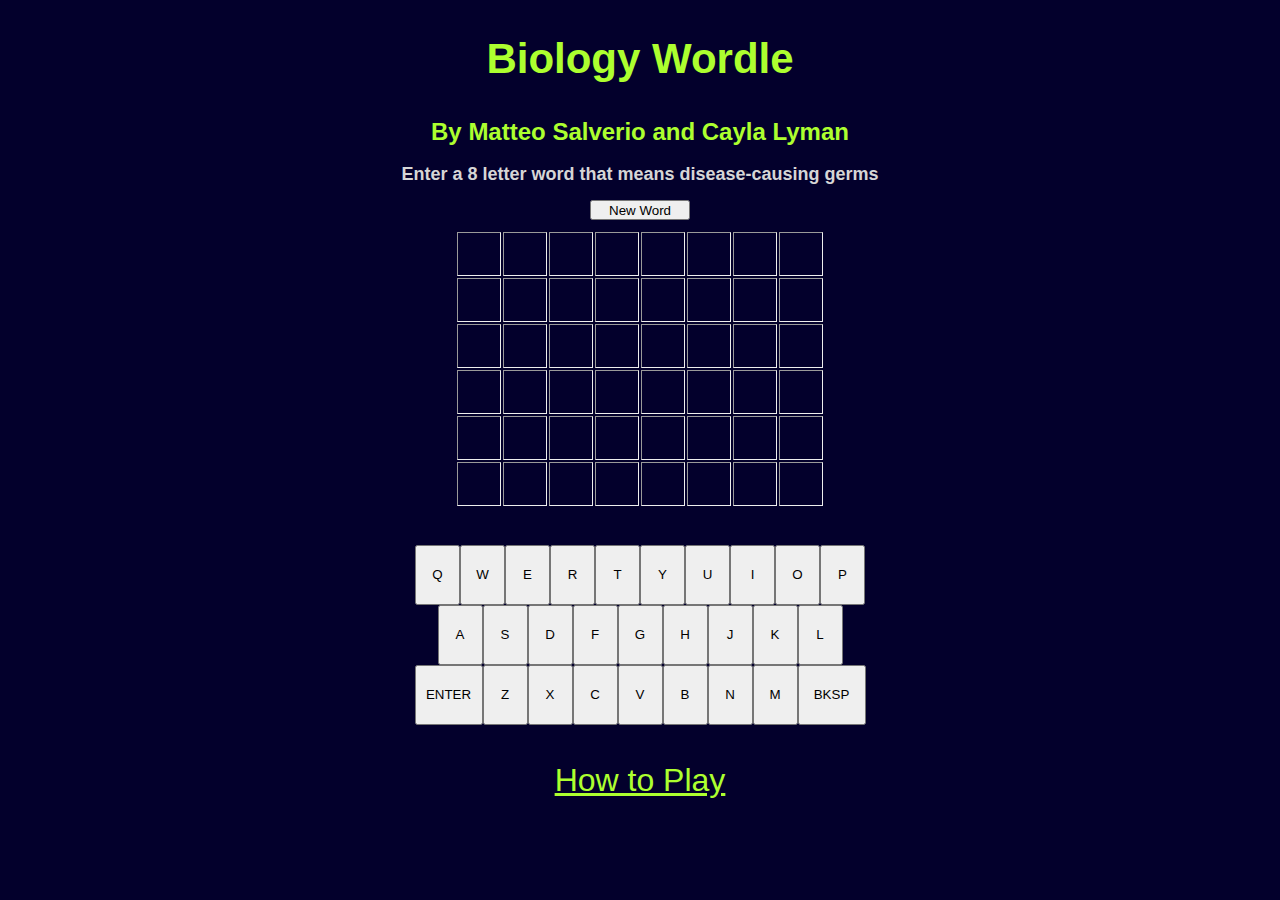
<file: index.html>
<!DOCTYPE HTML>
<html>
<title>Biology Wordle</title>
<link rel="stylesheet" href="style.css">

<body>

  <h2 style="font-weight: bolder;">Biology Wordle</h2>
  <h4 style="margin-bottom: 1px;">By Matteo Salverio and Cayla Lyman</h4>
  <h3 id="label" style="margin-bottom: 1px;"></h3>
  <button id="refresh" style="height: 20px; width: 100px; margin-top: 1px; margin-bottom: 10px;" onclick="RefreshPage();">New Word</button>
  <div id="tableDiv"></div>
  <br>
  <div id="keysDiv"></div>
  <br>
  <a href="https://matteosalverio.github.io/BiologyWordle/Tutorial.html">How to Play</a>

  <script src="Wordle.js"></script>

</body>

</html>
</file>
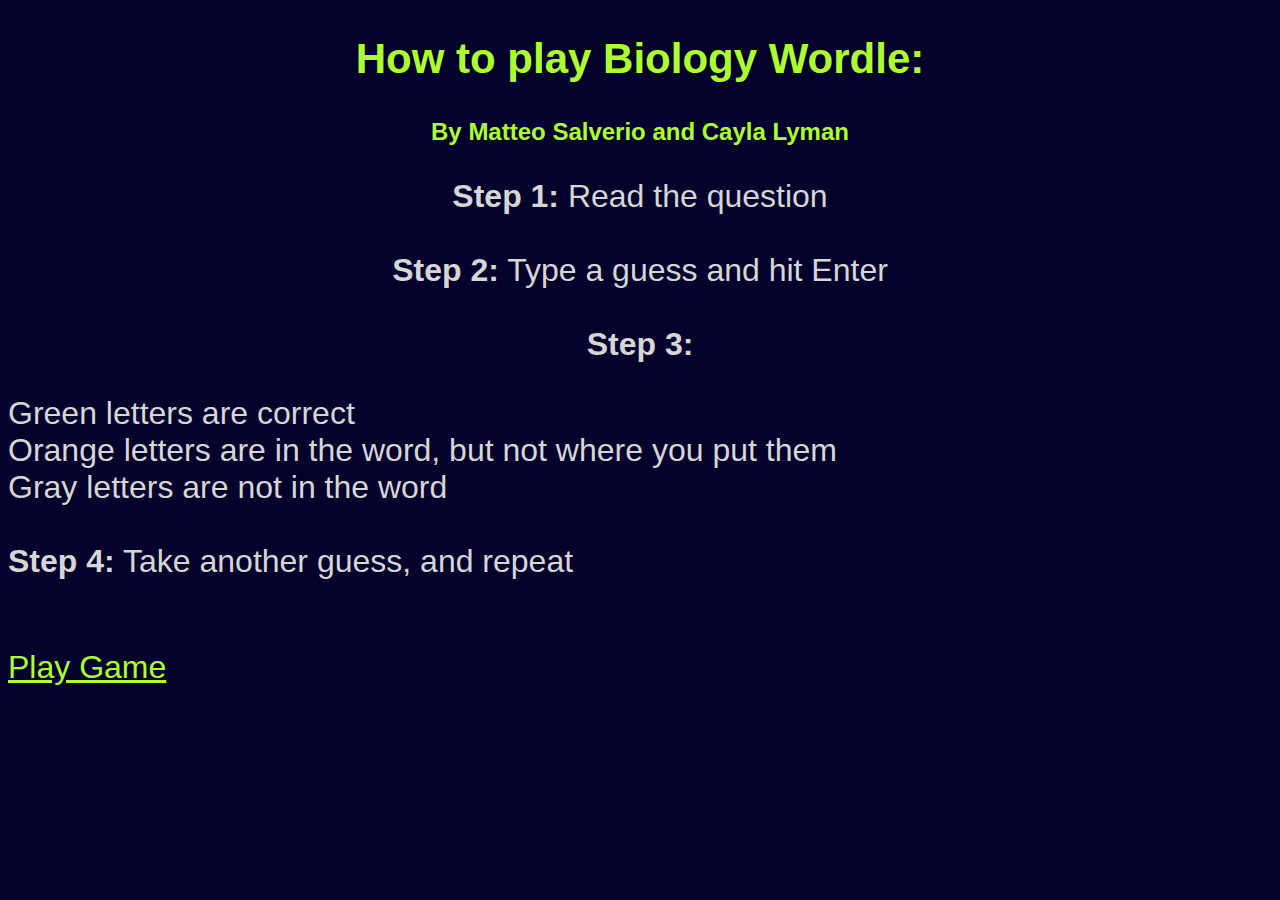
<file: Tutorial.html>
<!DOCTYPE HTML>
<html>
<title>How to play | Biology Wordle</title>
<link rel="stylesheet" href="style.css">

<body style="text-align: center;">

    <h2>How to play Biology Wordle:</h2>
    <h4>By Matteo Salverio and Cayla Lyman</h4>
    <p>
        <b>Step 1:</b>
        Read the question
        <br><br>
        <b>Step 2:</b>
        Type a guess and hit Enter
        <br><br>
        <b>Step 3:</b>
            <li>Green letters are correct
            <li>Orange letters are in the word, but not where you put them
            <li>Gray letters are not in the word
        <br><br>
        <b>Step 4:</b>
        Take another guess, and repeat
    </p>
    <br>
    <a href="https://matteosalverio.github.io/BiologyWordle/index.html">Play Game</a>
</body>

</html>
</file>
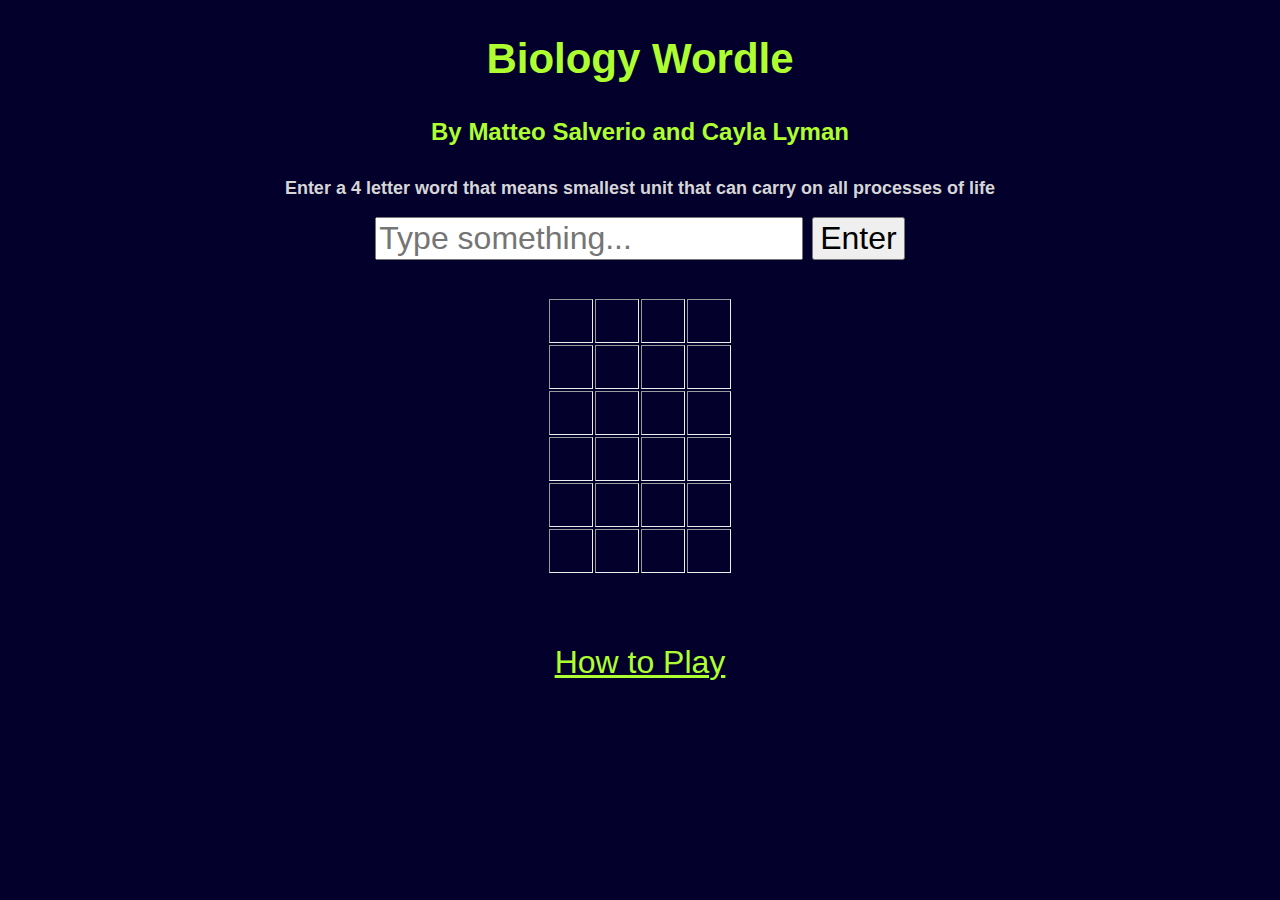
<file: Wordle.html>
<!DOCTYPE HTML>
<html>
<title>Biology Wordle | Rat Lab</title>
<link rel="stylesheet" href="style.css">

<body>

  <h2>Biology Wordle</h2>
  <h4>By Matteo Salverio and Cayla Lyman</h4>
  <h3 id="label"></h3>
  <input type="text" placeholder="Type something..." id="myInput" style="font-size: 24pt;">
  <button type="button" style="font-size: 24pt;" onclick="Game();">Enter</button>
  <br></br>
  <div id="tableDiv">

  </div>
  <p id="finish"></p>
  <br>
  <a href="https://matteosalverio.github.io/RatLab">How to Play</a>

  <script src="Wordle.js"></script>

</body>

</html>
</file>
<file: style.css>
h1{
    font-size: 64px;
    text-align: center;
    color: greenyellow;
    font-family: sans-serif;
}
h2{
    font-size: 42px;
    color: greenyellow;
    font-family: sans-serif;
}
h3{
    font-size: 18px;
}
h4{
    font-size: 24px;
    text-align: center;
    color: greenyellow;
}
a{
    font-size: 32px;
    color: greenyellow;
    font-family: sans-serif;
}
p{
    font-size: 32px;
    text-align: center;
    font-family: sans-serif;
}
li{
    font-size: 32px;
    text-align: left;
}
table{
    margin-left: auto;
    margin-right: auto;
    border: 1px;
    font-family: sans-serif;
}
th{
    width: 40px;
    height: 40px;
    color: white;
    font-family: sans-serif;
}
body{
    background-color: rgb(3, 0, 44);
    color: rgb(214, 214, 214);
    font-size: 32px;
    text-align: center;
    font-family: sans-serif;
}
</file>
